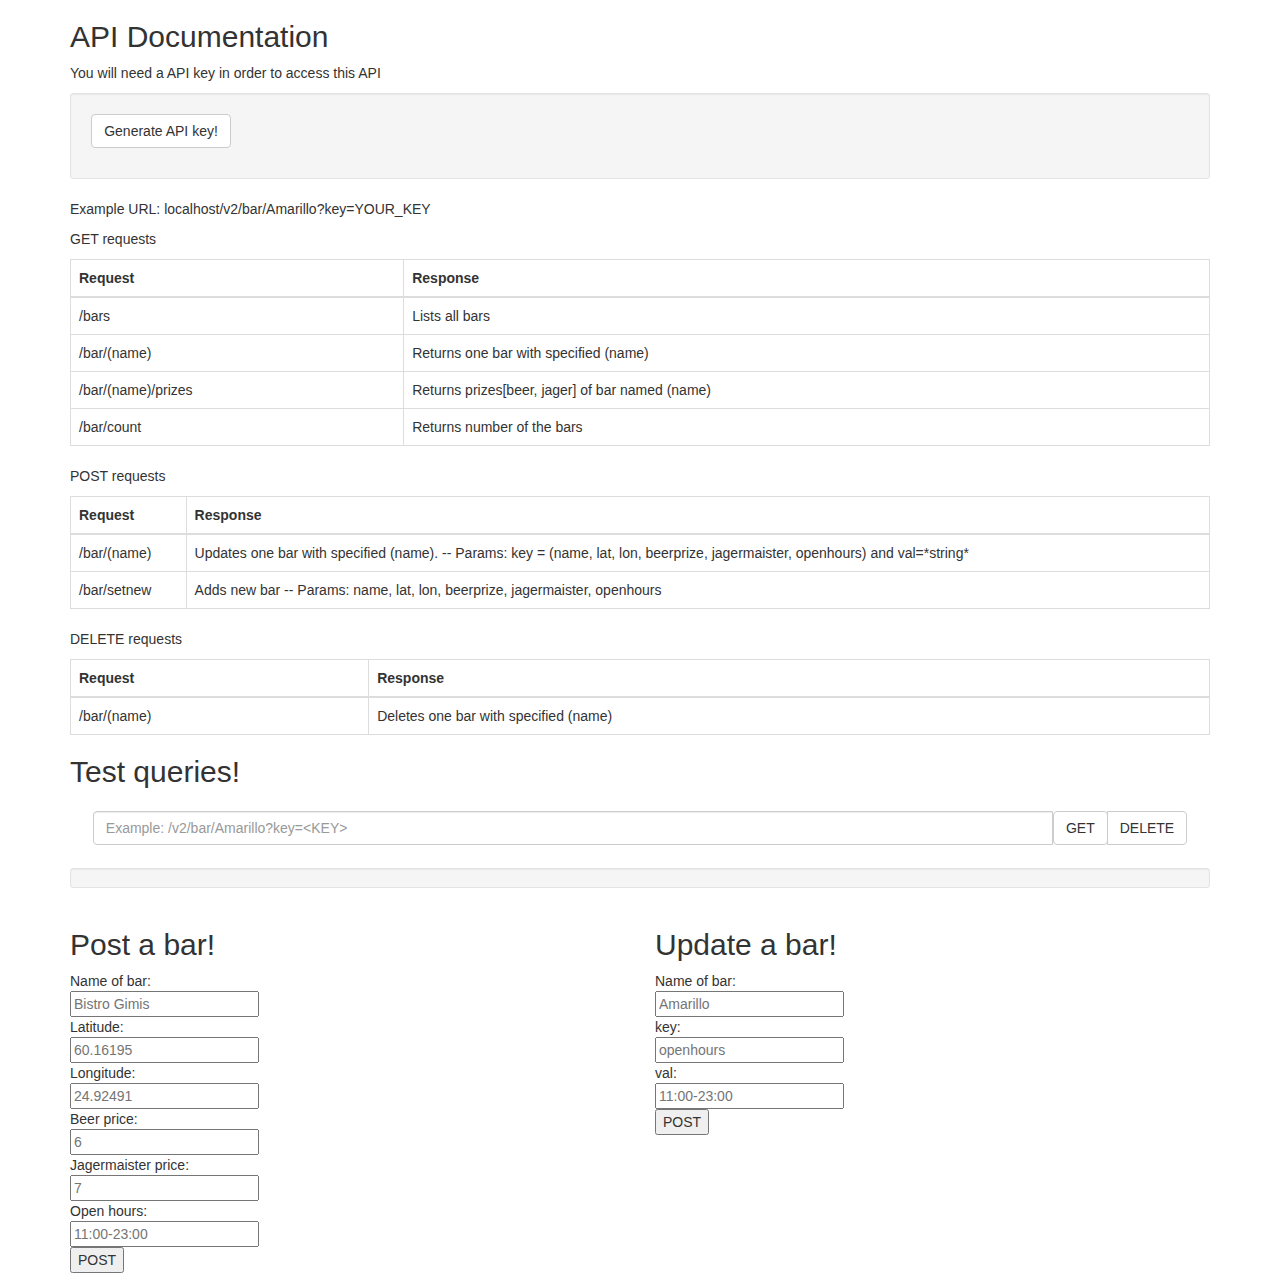
<file: templates/developer.html>
<!DOCTYPE html>
<html>
<head>
    <title>Developer page</title>
    <link rel="stylesheet" href="https://maxcdn.bootstrapcdn.com/bootstrap/3.3.7/css/bootstrap.min.css"
            integrity="sha384-BVYiiSIFeK1dGmJRAkycuHAHRg32OmUcww7on3RYdg4Va+PmSTsz/K68vbdEjh4u"
            crossorigin="anonymous">
    <link rel="stylesheet" href="../static/css/style.css"/>
    <script src="../static/js/requests.js"></script>
</head>
<body>
    <div class="container">
  <h2>API Documentation</h2>
  <p>You will need a API key in order to access this API</p>
  <div id="keyWell" class="well well-sm">
  <div id="generateKey" class="btn-group" role="group" aria-label="...">
        <button type="button" class="btn btn-default" onclick="generateKey();">Generate API key!</button>
    </div>
  <p id="key"></p>
  </div>
  <p>Example URL: localhost/v2/bar/Amarillo?key=YOUR_KEY</p>
  <p>GET requests</p>
  <table class="table table-bordered">
    <thead>
      <tr>
        <th>Request</th>
        <th>Response</th>
      </tr>
    </thead>
    <tbody>
      <tr>
        <td>/bars</td>
        <td>Lists all bars</td>
      </tr>
      <tr>
        <td>/bar/(name)</td>
        <td>Returns one bar with specified (name)</td>
      </tr>
      <tr>
        <td>/bar/(name)/prizes</td>
        <td>Returns prizes[beer, jager] of bar named (name)</td>
      </tr>
      <tr>
        <td>/bar/count</td>
        <td>Returns number of the bars</td>
      </tr>
    </tbody>
  </table>
    <p>POST requests</p>
  <table class="table table-bordered">
    <thead>
      <tr>
        <th>Request</th>
        <th>Response</th>
      </tr>
    </thead>
    <tbody>
      <tr>
        <td>/bar/(name)</td>
        <td>Updates one bar with specified (name). -- Params: key = (name, lat, lon, beerprize, jagermaister, openhours) and val=*string*</td>
      </tr>
      <tr>
        <td>/bar/setnew</td>
        <td>Adds new bar -- Params: name, lat, lon, beerprize, jagermaister, openhours</td>
      </tr>
    </tbody>
  </table>
  <p>DELETE requests</p>
  <table class="table table-bordered">
    <thead>
      <tr>
        <th>Request</th>
        <th>Response</th>
      </tr>
    </thead>
    <tbody>
      <tr>
        <td>/bar/(name)</td>
        <td>Deletes one bar with specified (name)</td>
      </tr>
    </tbody>
  </table>
  <h2>Test queries!</h2>
  <div id="test" class="input-group">
    <input type="text" class="form-control" id="testQuery" placeholder="Example: /v2/bar/Amarillo?key=<KEY>" aria-describedby="basic-addon2">
        <span class="input-group-btn">
            <button class="btn btn-default" type="button" onclick="testQuery('GET');">GET</button>
        </span>
        <span class="input-group-btn">
            <button class="btn btn-default" type="button" onclick="testQuery('DELETE');">DELETE</button>
        </span>
    </div>
  <div id="result" class="well well-sm"></div>
  <div class="row">
    <div class ="col-md-6 col-sm-6">
  <h2>Post a bar!</h2>
   <form>
  Name of bar:<br>
  <input id="barname" type="text" name="name" placeholder="Bistro Gimis"><br>
  Latitude:<br>
  <input id="lat" type="text" name="lat" placeholder="60.16195"><br>
  Longitude:<br>
  <input id="lon" type="text" name="lon" placeholder="24.92491"><br>
  Beer price:<br>
  <input id="beerprize" type="text" name="beerprize" placeholder="6"><br>
  Jagermaister price:<br>
  <input id="jager" type="text" name="jager" placeholder="7"><br>
  Open hours:<br>
  <input id="open" type="text" name="open" placeholder="11:00-23:00"><br>
  <input type="button" value="POST" onclick="postForm();">
    </form>
    </div>
     <div class ="col-md-6 col-sm-6">
     <h2>Update a bar!</h2>
   <form>
   Name of bar:<br>
   <input id="barupname" type="text" name="name" placeholder="Amarillo"><br>
  key:<br>
  <input id="keyy" type="text" name="key" placeholder="openhours"><br>
  val:<br>
  <input id="val" type="text" name="val" placeholder="11:00-23:00"><br>
  <input type="button" value="POST" onclick="updateBar();">
   </form>
   </div>
    </div>
</div>
</body>
</html>
</file>
<file: static/css/style.css>
#basicMap {
    height: 100%;
    width: 100%;
    position:absolute;
    top:0;
    left:0;
    z-index:1;
}
html, body {
    height: 100%;
}
#wrapper {
    position: relative;
    min-height: 100%;
}
.overlap {
    position:relative;
    z-index:2;
    width: 20%;
    height: 100%;
    background: white;
    float: left;
    margin: 3%;
    box-shadow: 10px 10px 5px #888888;
    border-radius: 15px;
    visibility: hidden;
}
#directionsBtn {
    display:flex;
    justify-content:center;
    align-items:center;
    width:20%;
    height:100%;
}
#input-group {
    margin: 3%;
    visibility: hidden;
}

#developerBtn {
    position: fixed;
    top: 0px;
    right: 10%;
    z-index: 10;
}

#generateKey {
    margin: 1%;
}

#test {
    margin: 2%;
}
</file>
